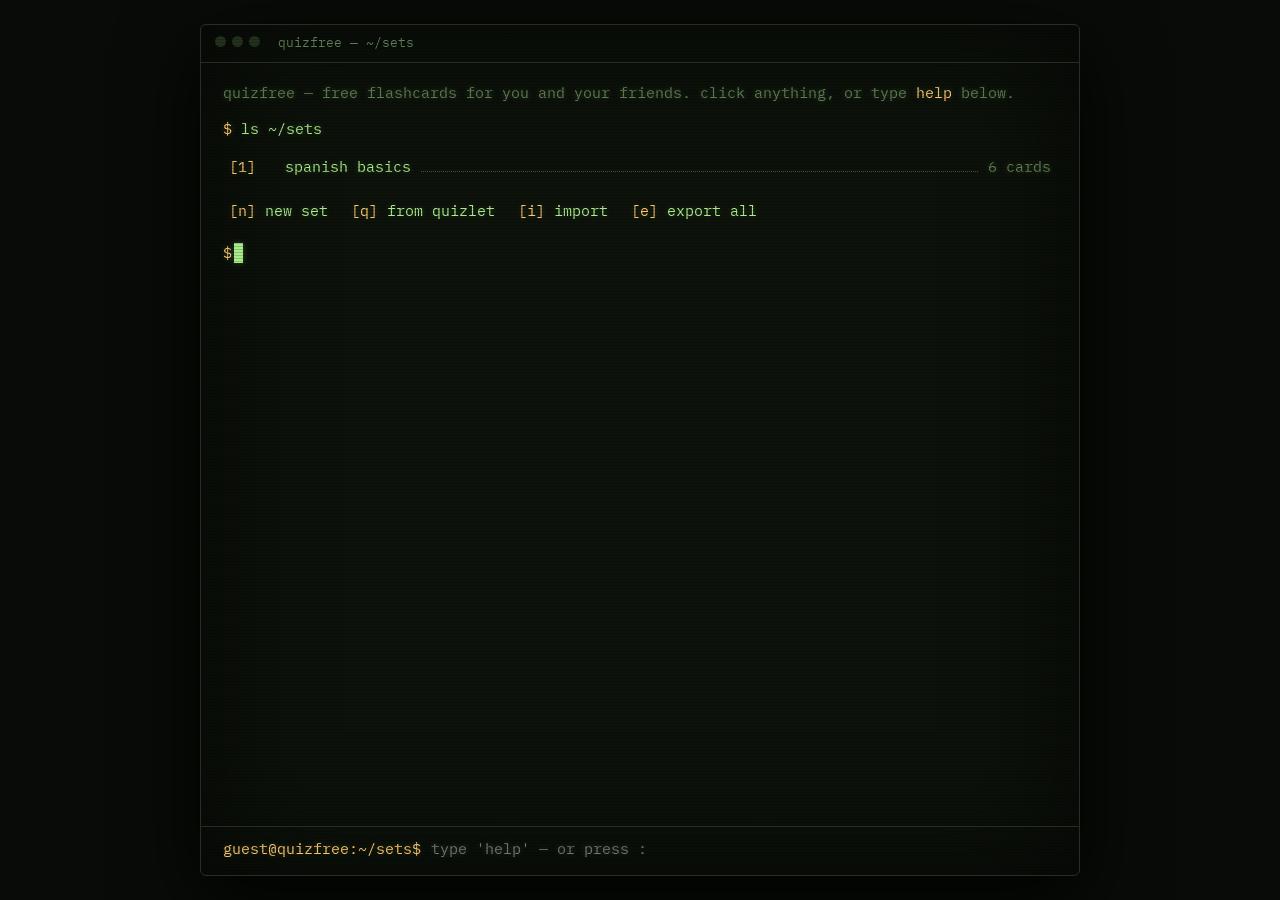
<file: index.html>
<!doctype html>
<html lang="en">
<head>
<meta charset="utf-8">
<meta name="viewport" content="width=device-width, initial-scale=1">
<title>quizfree</title>
<meta name="description" content="Free flashcards with a learn mode, in a terminal.">
<link rel="preconnect" href="https://fonts.googleapis.com">
<link rel="preconnect" href="https://fonts.gstatic.com" crossorigin>
<link href="https://fonts.googleapis.com/css2?family=IBM+Plex+Mono:wght@400;600&display=swap" rel="stylesheet">
<link rel="stylesheet" href="style.css">
</head>
<body>
<div class="term">
  <header class="bar"><span class="dots" aria-hidden="true"><i></i><i></i><i></i></span><span id="title">quizfree</span></header>
  <main id="screen"></main>
  <div id="out" role="status"></div>
  <form id="cmd" autocomplete="off">
    <label for="cmd-input" id="prompt">guest@quizfree:~$</label>
    <input id="cmd-input" spellcheck="false" autocapitalize="off" placeholder="type 'help' — or press :">
  </form>
</div>
<input type="file" id="import-file" accept=".json,application/json" hidden>
<script src="core.js"></script>
<script src="bookmarklet.js"></script>
<script src="app.js"></script>
</body>
</html>
</file>
<file: style.css>
:root {
  --bg: #080b07;
  --panel: #0d120b;
  --fg: #a8ec8a;
  --hi: #e6ffd8;
  --dim: #5f7d52;
  --line: #22301d;
  --amber: #ffc46b;
  --red: #ff7b6b;
}

* { box-sizing: border-box; }

html, body {
  margin: 0;
  min-height: 100%;
  background: var(--bg);
  color: var(--fg);
  font: 15px/1.6 "IBM Plex Mono", ui-monospace, SFMono-Regular, Menlo, Consolas, monospace;
  text-shadow: 0 0 6px #a8ec8a40;
}

body { display: flex; justify-content: center; padding: 24px 16px; }

.term {
  position: relative;
  width: 100%;
  max-width: 880px;
  min-height: calc(100vh - 48px);
  display: flex;
  flex-direction: column;
  background: var(--panel);
  border: 1px solid var(--line);
  border-radius: 6px;
  box-shadow: 0 24px 80px #000c, inset 0 0 120px #000a;
  overflow: hidden;
}

/* CRT scanlines */
.term::after {
  content: "";
  position: absolute;
  inset: 0;
  pointer-events: none;
  background: repeating-linear-gradient(transparent 0 2px, #0000002e 2px 3px);
}

.bar {
  display: flex;
  align-items: center;
  gap: 12px;
  padding: 8px 14px;
  border-bottom: 1px solid var(--line);
  color: var(--dim);
  font-size: 13px;
  text-shadow: none;
}
.dots i { display: inline-block; width: 11px; height: 11px; margin-right: 6px; border-radius: 50%; background: var(--line); }
#title { overflow: hidden; text-overflow: ellipsis; white-space: nowrap; }

#screen { flex: 1; padding: 18px 22px; overflow-wrap: anywhere; }
#screen > :first-child { margin-top: 0; }

h1 { font-size: 22px; margin: 4px 0; color: var(--hi); font-weight: 600; }
p { margin: 0 0 12px; }

.ps { color: var(--amber); }
.k { color: var(--amber); }
.dim { color: var(--dim); }
.hi { color: var(--hi); }
.ok { color: var(--hi); }
.err { color: var(--red); }
.err:empty { display: none; }

button {
  font: inherit;
  color: inherit;
  text-shadow: inherit;
  background: none;
  border: 0;
  padding: 2px 6px;
  margin: 0 2px 4px 0;
  cursor: pointer;
  text-align: left;
}
button:hover:not(:disabled), button:focus-visible {
  background: var(--fg);
  color: var(--bg);
  text-shadow: none;
  outline: none;
}
button:hover:not(:disabled) .k, button:focus-visible .k, button:hover:not(:disabled) .dim { color: var(--bg); }
button:disabled { cursor: default; }

.list { list-style: none; padding: 0; margin: 0 0 16px; }
.row { display: flex; width: 100%; gap: 10px; align-items: baseline; }
.mark { width: 1ch; color: var(--amber); white-space: pre; }
.row.sel { color: var(--hi); background: #ffc46b14; }
.sr-only { position: absolute; width: 1px; height: 1px; overflow: hidden; clip: rect(0 0 0 0); white-space: nowrap; }
.leader { flex: 1; min-width: 12px; border-bottom: 1px dotted currentColor; opacity: .4; }

.terms { border-collapse: collapse; width: 100%; margin-top: 8px; }
.terms td { padding: 3px 8px 3px 0; vertical-align: top; border-bottom: 1px solid var(--line); }
.terms td:first-child { color: var(--hi); width: 40%; }
.terms td:nth-child(2) { color: var(--dim); width: 1.5em; }

.card {
  position: relative;
  display: flex;
  align-items: center;
  justify-content: center;
  width: 100%;
  min-height: 210px;
  margin: 22px 0 18px;
  padding: 36px 24px;
  border: 1px solid var(--fg);
  text-align: center;
  font-size: 22px;
  color: var(--hi);
  white-space: pre-wrap;
}
button.card:hover { background: #a8ec8a14; color: var(--hi); text-shadow: inherit; }
.card .label {
  position: absolute;
  top: -0.8em;
  left: 14px;
  padding: 0 6px;
  background: var(--panel);
  color: var(--amber);
  font-size: 13px;
}
.card.small { min-height: 130px; }

.options { display: grid; gap: 8px; margin-bottom: 14px; }
.options button { width: 100%; margin: 0; padding: 9px 12px; border: 1px solid var(--line); }
.options .right { border-color: var(--fg); color: var(--hi); background: #a8ec8a1c; }
.options .wrong { border-color: var(--red); color: var(--red); }

input, textarea {
  width: 100%;
  font: inherit;
  color: var(--hi);
  text-shadow: inherit;
  background: transparent;
  border: 1px solid var(--line);
  padding: 8px 10px;
  caret-color: var(--fg);
  border-radius: 0;
}
input:focus, textarea:focus { outline: none; border-color: var(--fg); }
textarea { resize: vertical; tab-size: 12; }

.edit label { display: block; margin: 12px 0 4px; }
#rows { counter-reset: card; display: grid; gap: 12px; margin: 8px 0 12px; }
.pair { counter-increment: card; border: 1px solid var(--line); border-radius: 10px; padding: 6px 14px 12px; background: #a8ec8a08; }
.pair:focus-within { border-color: var(--dim); }
.pair-head { display: flex; justify-content: space-between; align-items: center; margin: 0; color: var(--dim); }
.pair-head .num::before { content: counter(card); }
.pair-head button { margin: 0; color: var(--dim); }
.sides { --split: 40%; display: grid; grid-template-columns: var(--split) 17px 1fr; align-items: start; }
.sides textarea { resize: none; overflow: hidden; border: 0; padding: 6px 4px; }
.sides textarea:focus { background: #a8ec8a0d; }
/* the visible bar is 3px; the 17px column is the grab area */
.split { align-self: stretch; cursor: col-resize; touch-action: none; position: relative; }
.split::before { content: ""; position: absolute; top: 4px; bottom: 4px; left: 7px; width: 3px; border-radius: 2px; background: var(--line); }
.split:hover::before, .split:focus-visible::before { background: var(--fg); }
.split:focus-visible { outline: none; }

.typeline { display: flex; gap: 10px; align-items: center; margin: 4px 0 14px; }

/* test mode */
h2 { font-size: 15px; font-weight: 400; color: var(--amber); margin: 26px 0 12px; }
fieldset { border: 0; padding: 0; margin: 0 0 16px; min-width: 0; }
legend { padding: 0; margin-bottom: 6px; color: var(--hi); }
.setup legend { color: var(--dim); }
.setup label { display: block; margin: 4px 0; cursor: pointer; }
.setup input[type="number"] { width: 6em; margin-left: 8px; }
input[type="checkbox"], input[type="radio"] {
  appearance: none;
  width: 14px;
  height: 14px;
  padding: 0;
  margin: 0 10px 0 0;
  border: 1px solid var(--fg);
  vertical-align: -2px;
  cursor: pointer;
}
input[type="radio"] { border-radius: 50%; }
input[type="checkbox"]:checked, input[type="radio"]:checked { background: var(--fg); box-shadow: inset 0 0 0 3px var(--panel); }
input[type="checkbox"]:focus-visible, input[type="radio"]:focus-visible { outline: 1px solid var(--amber); outline-offset: 2px; }
input[type="radio"]:disabled { border-color: var(--dim); }
.q { margin-bottom: 20px; }
.q > label { color: var(--hi); }
.qn { color: var(--dim); }
.opt { display: block; padding: 3px 0 3px 4px; cursor: pointer; }
.fix { display: block; color: var(--amber); margin-top: 2px; }
.match-opts { list-style: none; padding: 0; margin: 0 0 12px; }
.match-opts li { padding: 2px 0; }
.match-row { display: flex; gap: 12px; align-items: baseline; margin-bottom: 8px; color: var(--hi); }
select {
  font: inherit;
  color: var(--hi);
  background: var(--panel);
  border: 1px solid var(--line);
  padding: 4px 6px;
  flex: none;
}
select:focus { outline: none; border-color: var(--fg); }
input:disabled, select:disabled { opacity: 1; color: var(--hi); cursor: default; }

.bookmarklet {
  display: inline-block;
  padding: 2px 10px;
  border: 1px dashed var(--amber);
  color: var(--amber);
  text-decoration: none;
  cursor: grab;
}
.bookmarklet:hover, .bookmarklet:focus-visible { background: var(--amber); color: var(--bg); text-shadow: none; outline: none; }

#out { padding: 0 22px; white-space: pre-wrap; color: var(--dim); }
#out:not(:empty) { padding-bottom: 8px; }
#out.err { color: var(--red); }

#cmd { display: flex; align-items: center; gap: 10px; padding: 10px 22px 14px; border-top: 1px solid var(--line); }
#prompt { color: var(--amber); white-space: nowrap; overflow: hidden; text-overflow: ellipsis; max-width: 55%; }
#cmd input { border: 0; padding: 0; flex: 1; min-width: 0; }

.blink::after { content: "█"; margin-left: 2px; animation: blink 1.1s steps(1) infinite; }
@keyframes blink { 50% { opacity: 0; } }

@media (max-width: 600px) {
  body { padding: 0; }
  .term { min-height: 100vh; border: 0; border-radius: 0; }
  #screen { padding: 14px 16px; }
  #out { padding: 0 16px; }
  #cmd { padding: 10px 16px 14px; }
  #prompt { max-width: 40%; }
  .card { font-size: 18px; padding: 28px 14px; min-height: 170px; }
}

@media (prefers-reduced-motion: reduce) {
  .blink::after { animation: none; }
}
</file>
